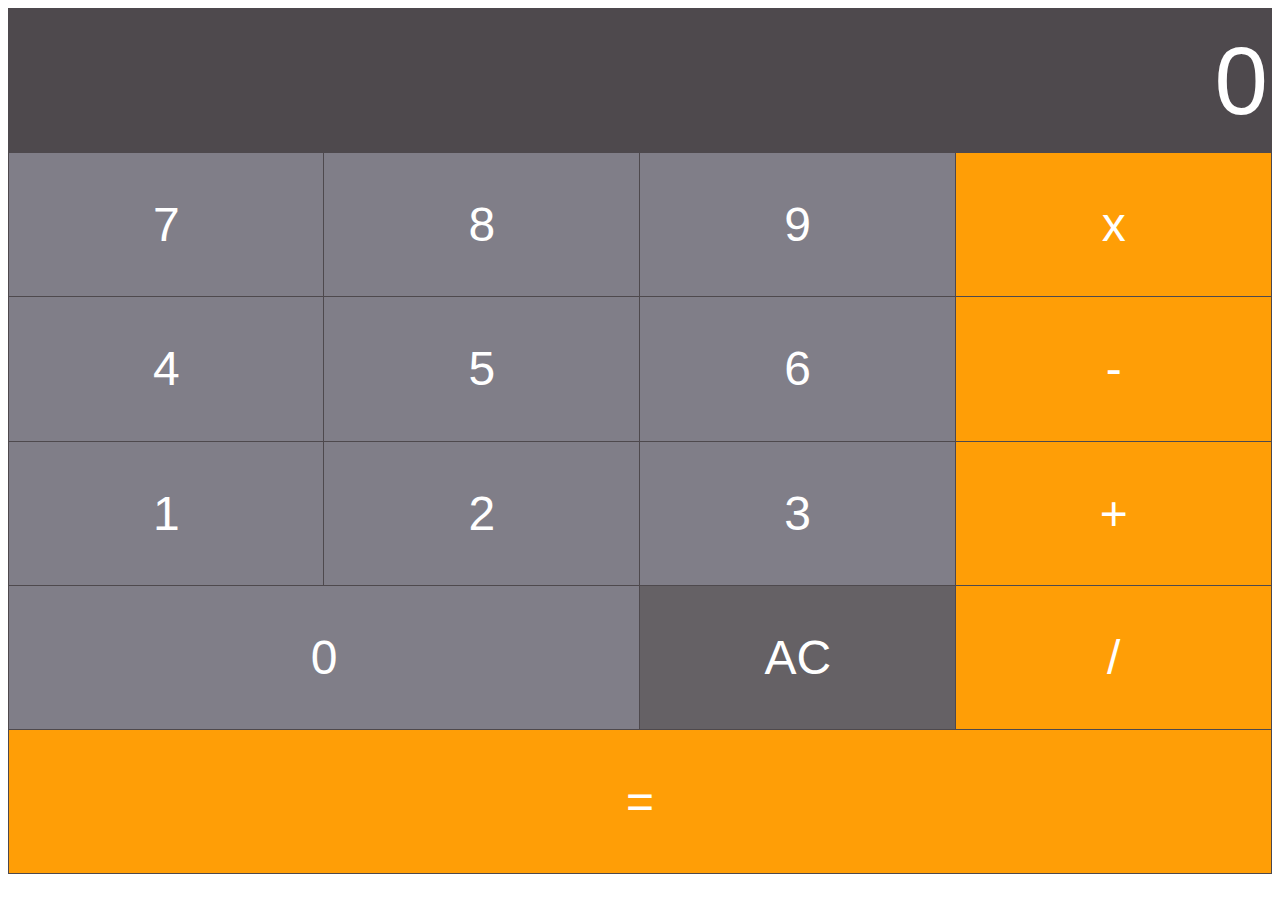
<file: index.html>
<html>
    <head>
        <link rel="stylesheet" href="style.css" type="text/css">
    </head>
    <body>
        <table borders="1">
            <tr>
                <td colspan="4">
                    <input type="text" id="inputBox" value="0"/>
                </td>
            </tr>
            <tr>
                <td class="digitButton" onclick="digitBtnPressed(7)">7</td>
                <td class="digitButton" onclick="digitBtnPressed(8)">8</td>
                <td class="digitButton" onclick="digitBtnPressed(9)">9</td>
                <td class="operatorBtn" onclick="operatorBtnPressed('x')">x</td>
            </tr>
            <tr>
                <td class="digitButton" onclick="digitBtnPressed(4)">4</td>
                <td class="digitButton" onclick="digitBtnPressed(5)">5</td>
                <td class="digitButton" onclick="digitBtnPressed(6)">6</td>
                <td class="operatorBtn" onclick="operatorBtnPressed('-')">-</td>
            </tr>
            <tr>
                <td class="digitButton" onclick="digitBtnPressed(1)">1</td>
                <td class="digitButton" onclick="digitBtnPressed(2)">2</td>
                <td class="digitButton" onclick="digitBtnPressed(3)">3</td>
                <td class="operatorBtn" onclick="operatorBtnPressed('+')">+</td>
            </tr>
            <tr>
                <td class="digitButton" colspan="2" onclick="digitBtnPressed(0)">0</td>
                <td class="ACbtn" onclick="btnACPressed()">AC</td>
                <td class="operatorBtn" onclick="operatorBtnPressed('/')">/</td>
            </tr>
            <tr>
                <td class="operatorBtn" colspan="4" onclick="equalsButtonPressed()">=</td>
            </tr>
        </table>

        <script>
            var newLine = true;//determines if the next thing the user types should be on a new line.
            var value1;
            var currentOperator;

            //event handler for when any digit button is pressed.
            function digitBtnPressed(button){
                
            if(newLine){
                document.getElementById("inputBox").value = button;
                newLine = false;
            }else{
                var currentValue = document.getElementById("inputBox").value;
                document.getElementById("inputBox").value = currentValue + button;
            }
         }
         //Event handler for when AC button is pressed
         function btnACPressed(){
             document.getElementById("inputBox").value = 0;
             newLine = true;
         }

          function operatorBtnPressed(operator){
              currentOperator = operator;
              value1 =parseInt(document.getElementById("inputBox").value);
              newLine = true;

          }

          function equalsButtonPressed(){
              var value2 = parseInt(document.getElementById("inputBox").value);
              var finalTotal;

              switch(currentOperator){
                  case "+": 
                  finalTotal = value1 + value2;
                  break;

                  case "-":
                  finalTotal = value1 - value2;
                  break;

                  case "/":
                  finalTotal = value1 / value2;
                  break;

                  case "x":
                  finalTotal = value1 * value2;
                  break;

              }
              document.getElementById("inputBox").value = finalTotal;
              value1 = 0;
              newLine = true;
          }
        </script>
    </body>
</html>
</file>
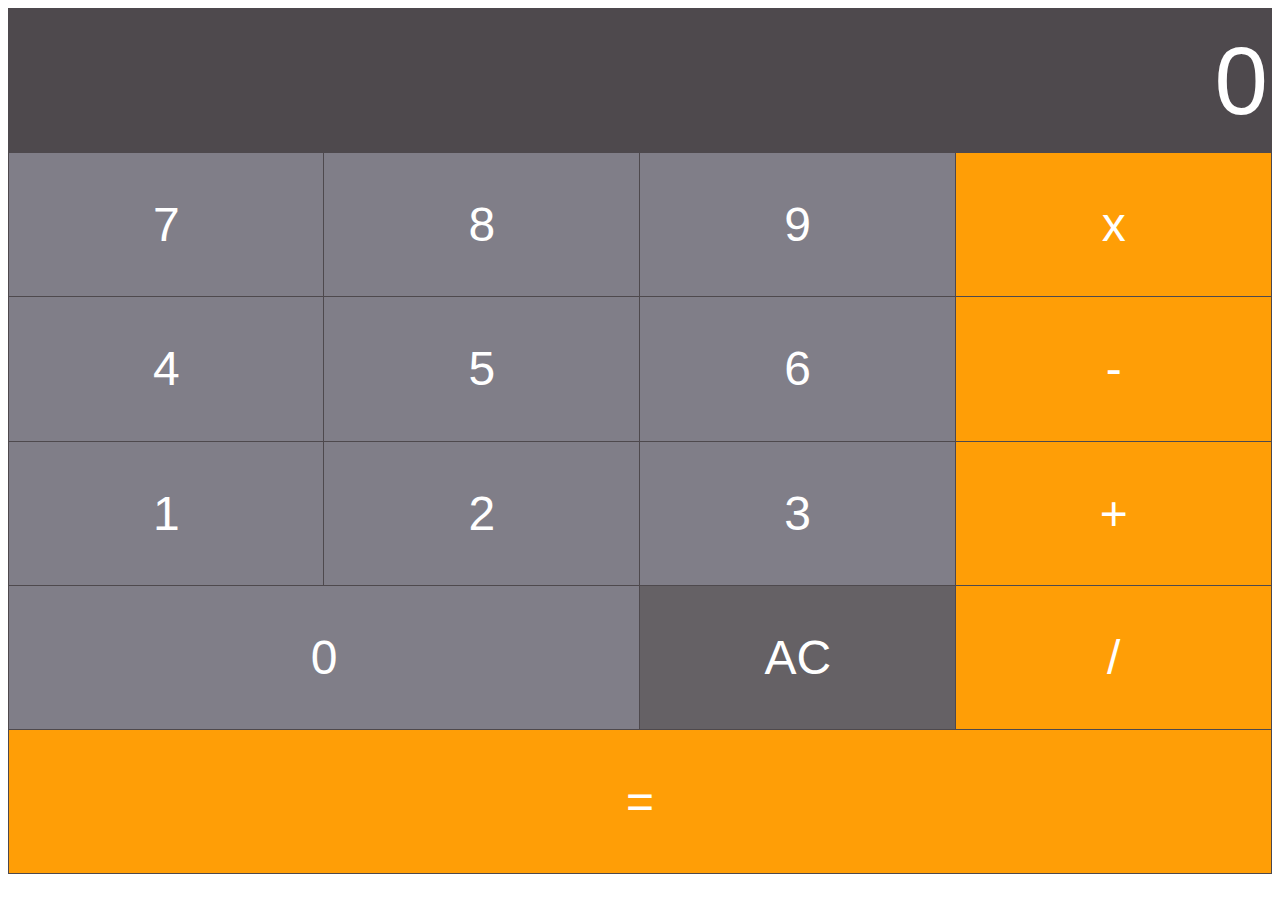
<file: calculator.html>
<html>
    <head>
        <link rel="stylesheet" href="style.css" type="text/css">
    </head>
    <body>
        <table borders="1">
            <tr>
                <td colspan="4">
                    <input type="text" id="inputBox" value="0"/>
                </td>
            </tr>
            <tr>
                <td class="digitButton" onclick="digitBtnPressed(7)">7</td>
                <td class="digitButton" onclick="digitBtnPressed(8)">8</td>
                <td class="digitButton" onclick="digitBtnPressed(9)">9</td>
                <td class="operatorBtn" onclick="operatorBtnPressed('x')">x</td>
            </tr>
            <tr>
                <td class="digitButton" onclick="digitBtnPressed(4)">4</td>
                <td class="digitButton" onclick="digitBtnPressed(5)">5</td>
                <td class="digitButton" onclick="digitBtnPressed(6)">6</td>
                <td class="operatorBtn" onclick="operatorBtnPressed('-')">-</td>
            </tr>
            <tr>
                <td class="digitButton" onclick="digitBtnPressed(1)">1</td>
                <td class="digitButton" onclick="digitBtnPressed(2)">2</td>
                <td class="digitButton" onclick="digitBtnPressed(3)">3</td>
                <td class="operatorBtn" onclick="operatorBtnPressed('+')">+</td>
            </tr>
            <tr>
                <td class="digitButton" colspan="2" onclick="digitBtnPressed(0)">0</td>
                <td class="ACbtn" onclick="btnACPressed()">AC</td>
                <td class="operatorBtn" onclick="operatorBtnPressed('/')">/</td>
            </tr>
            <tr>
                <td class="operatorBtn" colspan="4" onclick="equalsButtonPressed()">=</td>
            </tr>
        </table>

        <script>
            var newLine = true;//determines if the next thing the user types should be on a new line.
            var value1;
            var currentOperator;

            //event handler for when any digit button is pressed.
            function digitBtnPressed(button){
                
            if(newLine){
                document.getElementById("inputBox").value = button;
                newLine = false;
            }else{
                var currentValue = document.getElementById("inputBox").value;
                document.getElementById("inputBox").value = currentValue + button;
            }
         }
         //Event handler for when AC button is pressed
         function btnACPressed(){
             document.getElementById("inputBox").value = 0;
             newLine = true;
         }

          function operatorBtnPressed(operator){
              currentOperator = operator;
              value1 =parseInt(document.getElementById("inputBox").value);
              newLine = true;

          }

          function equalsButtonPressed(){
              var value2 = parseInt(document.getElementById("inputBox").value);
              var finalTotal;

              switch(currentOperator){
                  case "+": 
                  finalTotal = value1 + value2;
                  break;

                  case "-":
                  finalTotal = value1 - value2;
                  break;

                  case "/":
                  finalTotal = value1 / value2;
                  break;

                  case "x":
                  finalTotal = value1 * value2;
                  break;

              }
              document.getElementById("inputBox").value = finalTotal;
              value1 = 0;
              newLine = true;
          }
        </script>
    </body>
</html>
</file>
<file: style.css>
table
{
    color: #fff;
    text-align: center;
    border-collapse: collapse;
    font: normal 3em Arial, Helvetica, sans-serif;
}

tr{
    height: 16.02vh;
    background-color:#4e494d ;
}

td{
    width: 25vw;
    border: 1px solid #4e494d;
}

#inputBox{
    background-color: #4e494d;
    text-align: right;
    width: 100%;
    font-size: 2em;
    color: #fff;
    border: 0px;
}

.digitButton{
    background-color: #807e88;
}
.operatorBtn{
    background-color: #ff9e06;
}
.ACbtn{
    background-color: #656165;
}
</file>
